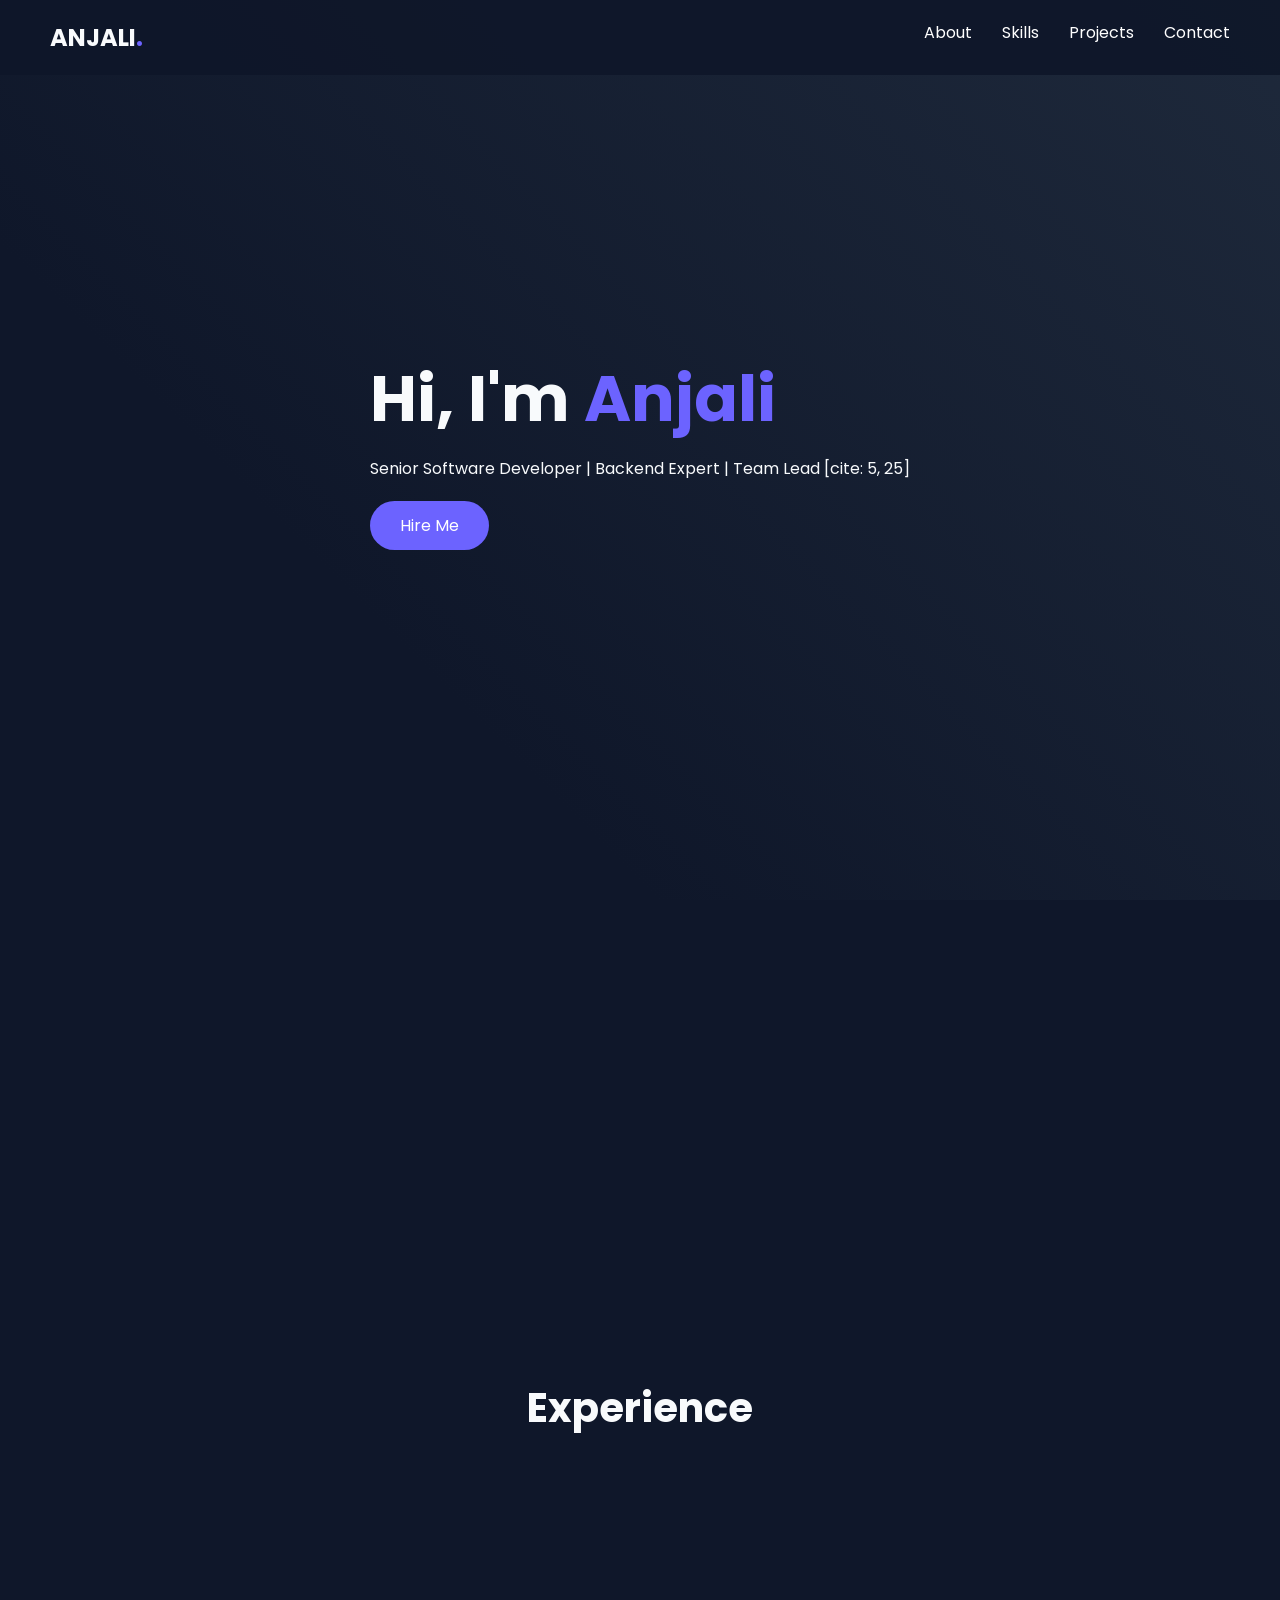
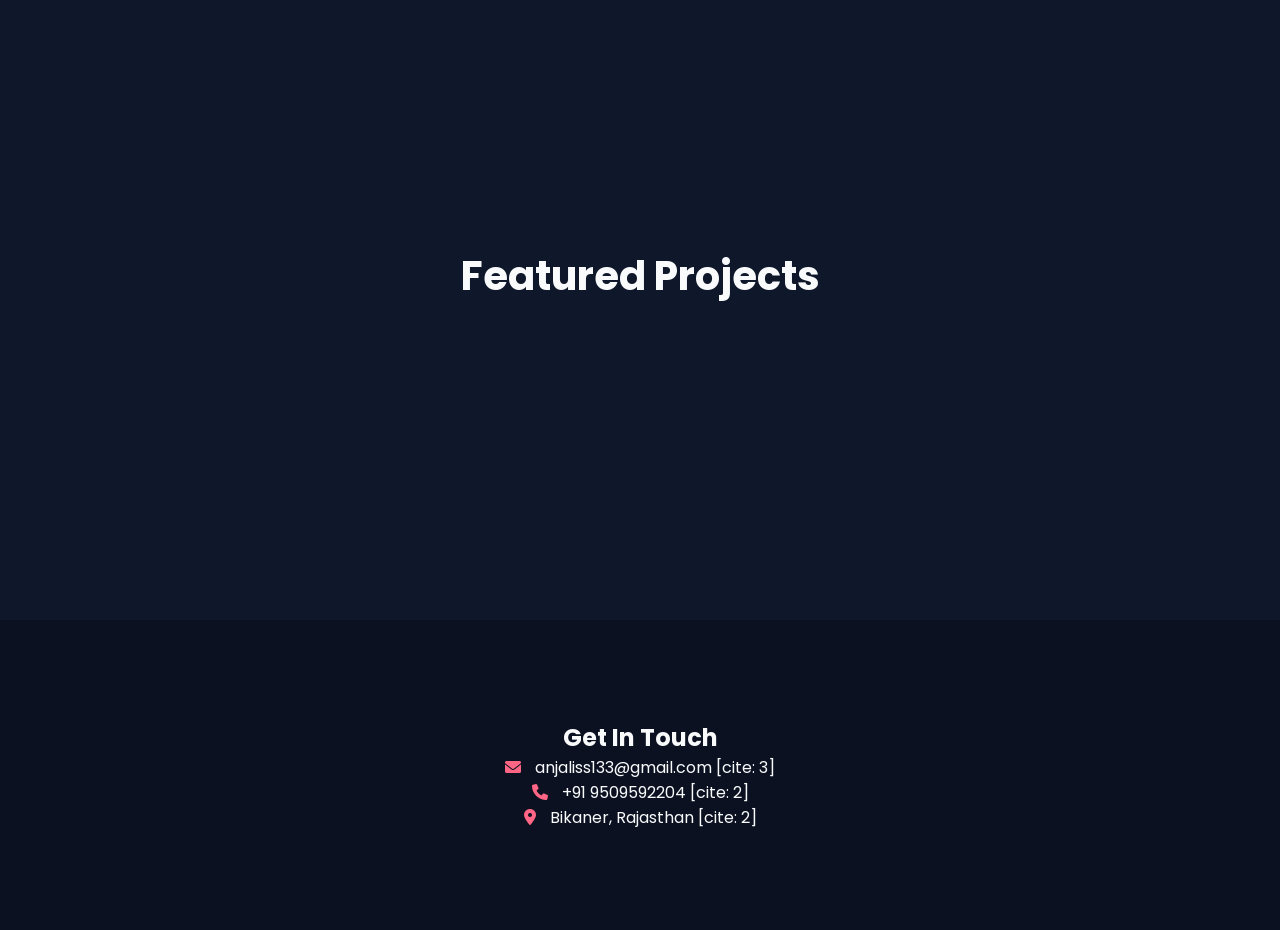
<file: index.html>
<!DOCTYPE html>
<html lang="en">
<head>
    <meta charset="UTF-8">
    <meta name="viewport" content="width=device-width, initial-scale=1.0">
    <title>Anjali | Senior Software Developer</title>
    <link rel="stylesheet" href="style.css">
    <link href="https://fonts.googleapis.com/css2?family=Poppins:wght@300;400;600;700&display=swap" rel="stylesheet">
    <link rel="stylesheet" href="https://cdnjs.cloudflare.com/ajax/libs/font-awesome/6.0.0/css/all.min.css">
    <link href="https://unpkg.com/aos@2.3.1/dist/aos.css" rel="stylesheet">
</head>
<body>

    <header>
        <nav>
            <div class="logo">ANJALI<span>.</span></div>
            <ul>
                <li><a href="#about">About</a></li>
                <li><a href="#skills">Skills</a></li>
                <li><a href="#projects">Projects</a></li>
                <li><a href="#contact">Contact</a></li>
            </ul>
        </nav>
        <div class="hero-content" data-aos="fade-up">
            <h1>Hi, I'm <span>Anjali</span></h1>
            <p>Senior Software Developer | Backend Expert | Team Lead [cite: 5, 25]</p>
            <a href="#contact" class="btn">Hire Me</a>
        </div>
    </header>

    <section id="skills" class="skills" data-aos="fade-right">
        <h2 class="section-title">My Tech Stack</h2>
        <div class="skills-container">
            <div class="skill-card"><i class="fab fa-laravel"></i> Laravel</div>
            <div class="skill-card"><i class="fab fa-php"></i> PHP</div>
            <div class="skill-card"><i class="fab fa-react"></i> React JS</div>
            <div class="skill-card"><i class="fas fa-database"></i> MySQL</div>
            <div class="skill-card"><i class="fab fa-wordpress"></i> WordPress</div>
        </div>
    </section>

    <section id="experience" class="experience">
        <h2 class="section-title">Experience</h2>
        <div class="timeline">
            <div class="container left" data-aos="zoom-in">
                <div class="content">
                    <h3>2025 - 2026</h3>
                    <p><strong>Team Lead</strong> @ HRM Infosec [cite: 19, 20]</p>
                    <p>API development & system optimization using CodeIgniter. [cite: 21]</p>
                </div>
            </div>
            <div class="container right" data-aos="zoom-in">
                <div class="content">
                    <h3>2023 - 2025</h3>
                    <p><strong>PHP Developer</strong> @ PineSucceed [cite: 26, 27]</p>
                    <p>Built complete websites using Advanced Laravel and AJAX. [cite: 28]</p>
                </div>
            </div>
        </div>
    </section>

    <section id="projects" class="projects">
        <h2 class="section-title">Featured Projects</h2>
        <div class="project-grid">
            <div class="project-card" data-aos="flip-left">
                <h3>Heal with Ahana</h3>
                <p>Medical E-commerce platform with seamless transactions. [cite: 48, 49]</p>
            </div>
            <div class="project-card" data-aos="flip-left">
                <h3>EliteCarz</h3>
                <p>Premium pre-owned car dealership portal in Delhi NCR. </p>
            </div>
            <div class="project-card" data-aos="flip-left">
                <h3>Sky Systemz</h3>
                <p>Cloud-based financial platform with Payment Integration. [cite: 62, 63]</p>
            </div>
        </div>
    </section>

    <section id="contact" class="contact">
        <h2>Get In Touch</h2>
        <p><i class="fas fa-envelope"></i> anjaliss133@gmail.com [cite: 3]</p>
        <p><i class="fas fa-phone"></i> +91 9509592204 [cite: 2]</p>
        <p><i class="fas fa-map-marker-alt"></i> Bikaner, Rajasthan [cite: 2]</p>
    </section>

    <script src="https://unpkg.com/aos@2.3.1/dist/aos.js"></script>
    <script>
        AOS.init({ duration: 1000 });
    </script>
</body>
</html>
</file>
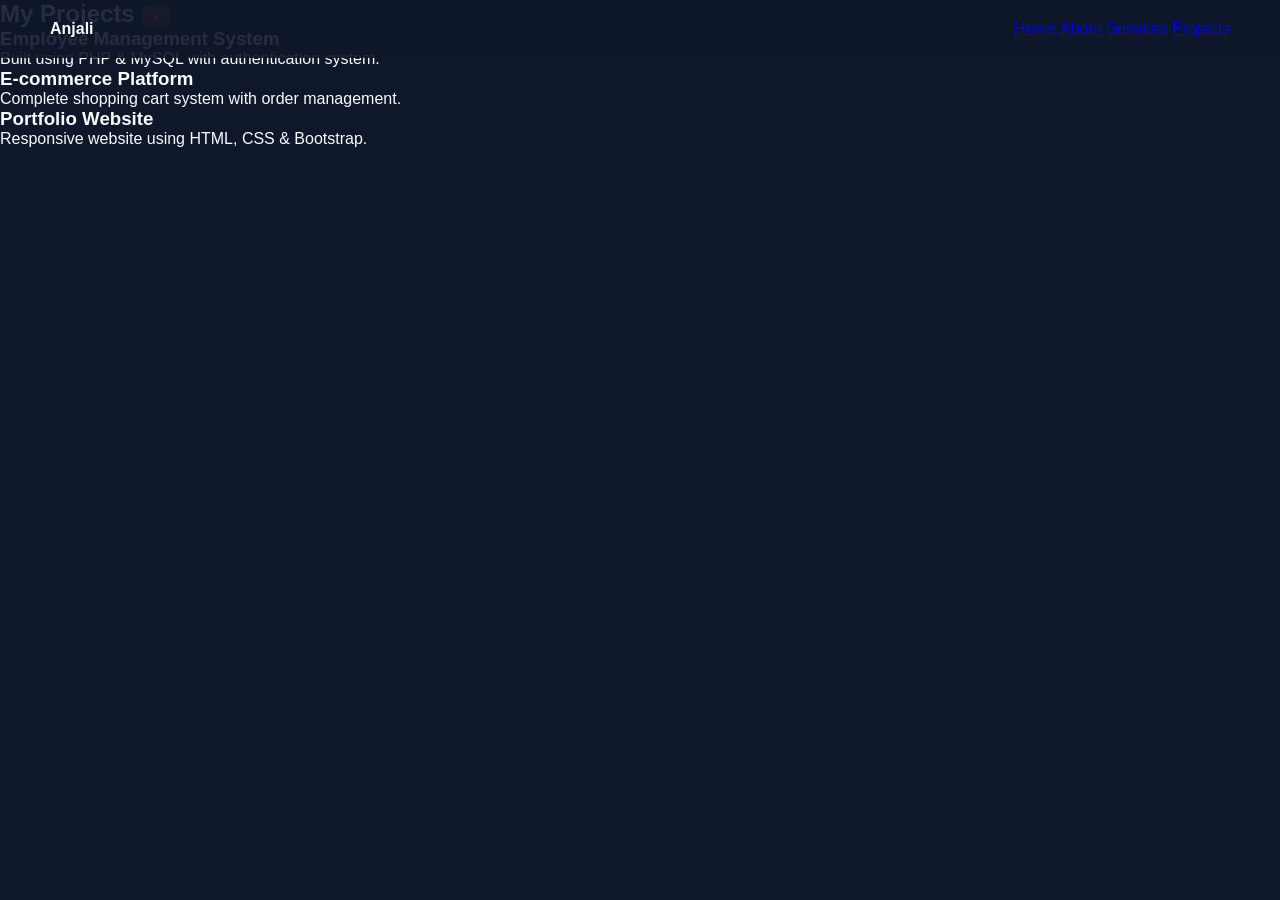
<file: projects.html>
<!DOCTYPE html>
<html>
<head>
    <title>Projects</title>
    <link rel="stylesheet" href="style.css">
</head>
<body>

<nav>
    <div><strong>Anjali</strong></div>
    <div>
        <a href="index.html">Home</a>
        <a href="about.html">About</a>
        <a href="services.html">Services</a>
        <a href="projects.html">Projects</a>
    </div>
</nav>

<div class="section">
    <h2>My Projects 💼</h2>

    <div class="card">
        <h3>Employee Management System</h3>
        <p>Built using PHP & MySQL with authentication system.</p>
    </div>

    <div class="card">
        <h3>E-commerce Platform</h3>
        <p>Complete shopping cart system with order management.</p>
    </div>

    <div class="card">
        <h3>Portfolio Website</h3>
        <p>Responsive website using HTML, CSS & Bootstrap.</p>
    </div>

</div>

</body>
</html>
</file>
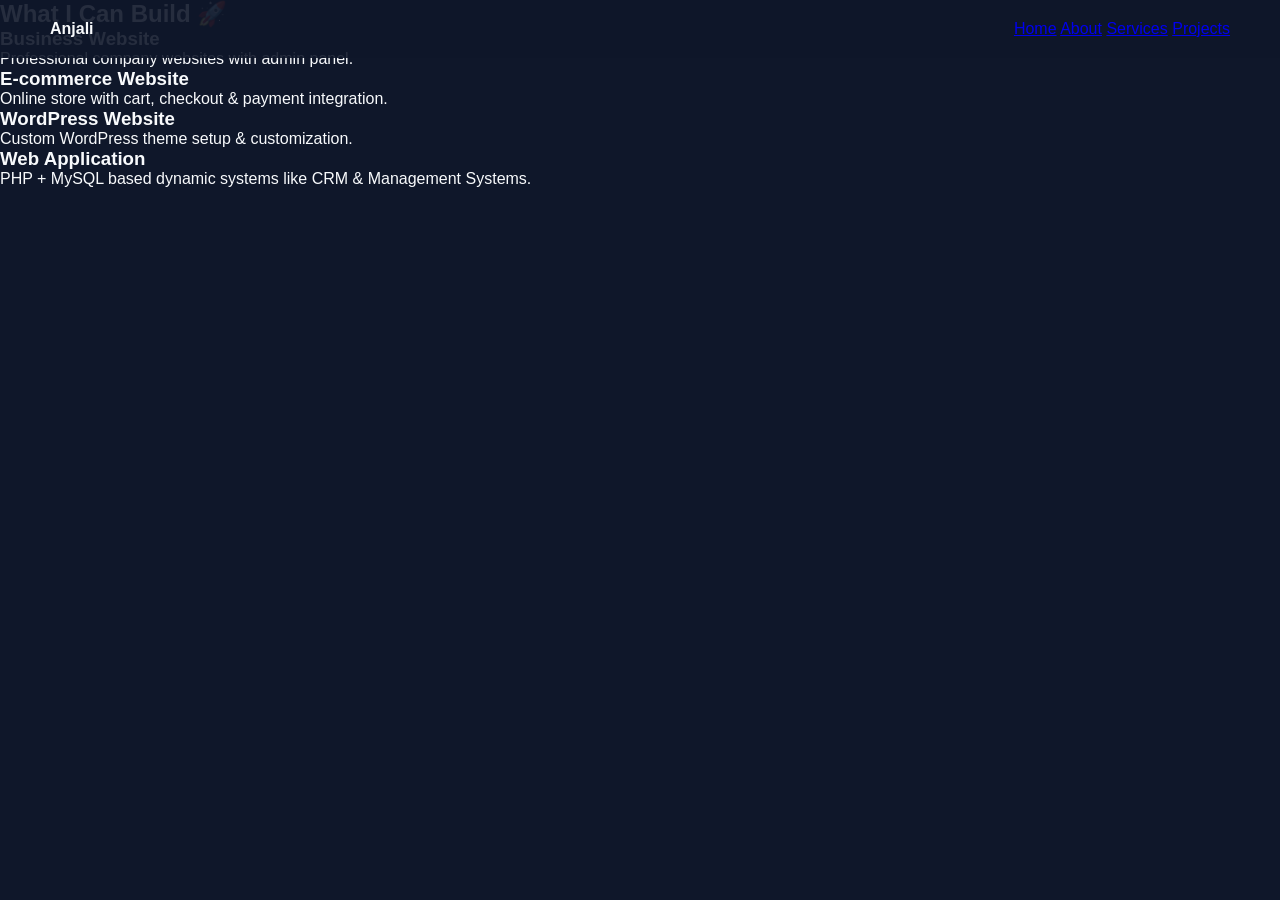
<file: services.html>
<!DOCTYPE html>
<html>
<head>
    <title>Services</title>
    <link rel="stylesheet" href="style.css">
</head>
<body>

<nav>
    <div><strong>Anjali</strong></div>
    <div>
        <a href="index.html">Home</a>
        <a href="about.html">About</a>
        <a href="services.html">Services</a>
        <a href="projects.html">Projects</a>
    </div>
</nav>

<div class="section">
    <h2>What I Can Build 🚀</h2>

    <div class="card">
        <h3>Business Website</h3>
        <p>Professional company websites with admin panel.</p>
    </div>

    <div class="card">
        <h3>E-commerce Website</h3>
        <p>Online store with cart, checkout & payment integration.</p>
    </div>

    <div class="card">
        <h3>WordPress Website</h3>
        <p>Custom WordPress theme setup & customization.</p>
    </div>

    <div class="card">
        <h3>Web Application</h3>
        <p>PHP + MySQL based dynamic systems like CRM & Management Systems.</p>
    </div>

</div>

</body>
</html>
</file>
<file: style.css>
:root {
    --primary: #6c63ff;
    --secondary: #ff6584;
    --dark: #0f172a;
    --light: #f8fafc;
}

* {
    margin: 0;
    padding: 0;
    box-sizing: border-box;
    font-family: 'Poppins', sans-serif;
}

body {
    background-color: var(--dark);
    color: var(--light);
    overflow-x: hidden;
}

/* Header & Nav */
header {
    height: 100vh;
    background: linear-gradient(45deg, #0f172a 30%, #1e293b 100%);
    display: flex;
    flex-direction: column;
    align-items: center;
    justify-content: center;
}

nav {
    position: fixed;
    top: 0;
    width: 100%;
    padding: 20px 50px;
    display: flex;
    justify-content: space-between;
    background: rgba(15, 23, 42, 0.9);
    z-index: 1000;
}

.logo { font-size: 1.5rem; font-weight: 700; }
.logo span { color: var(--primary); }

nav ul { display: flex; list-style: none; }
nav ul li { margin-left: 30px; }
nav ul li a { color: white; text-decoration: none; transition: 0.3s; }
nav ul li a:hover { color: var(--secondary); }

/* Hero Section */
.hero-content h1 { font-size: 4rem; margin-bottom: 10px; }
.hero-content h1 span { color: var(--primary); }
.btn {
    display: inline-block;
    margin-top: 20px;
    padding: 12px 30px;
    background: var(--primary);
    color: white;
    text-decoration: none;
    border-radius: 30px;
    transition: 0.5s;
}
.btn:hover { transform: scale(1.1); background: var(--secondary); }

/* Sections */
section { padding: 100px 10%; }
.section-title { text-align: center; font-size: 2.5rem; margin-bottom: 50px; }

/* Skills Grid */
.skills-container {
    display: grid;
    grid-template-columns: repeat(auto-fit, minmax(150px, 1fr));
    gap: 20px;
}
.skill-card {
    background: #1e293b;
    padding: 20px;
    text-align: center;
    border-radius: 15px;
    transition: 0.3s;
    border-bottom: 3px solid var(--primary);
}
.skill-card:hover { transform: translateY(-10px); background: var(--primary); }

/* Project Grid */
.project-grid {
    display: grid;
    grid-template-columns: repeat(auto-fit, minmax(300px, 1fr));
    gap: 30px;
}
.project-card {
    background: #1e293b;
    padding: 30px;
    border-radius: 20px;
    box-shadow: 0 10px 30px rgba(0,0,0,0.3);
}

/* Contact */
.contact { text-align: center; background: #0b1120; }
.contact i { color: var(--secondary); margin-right: 10px; }
</file>
